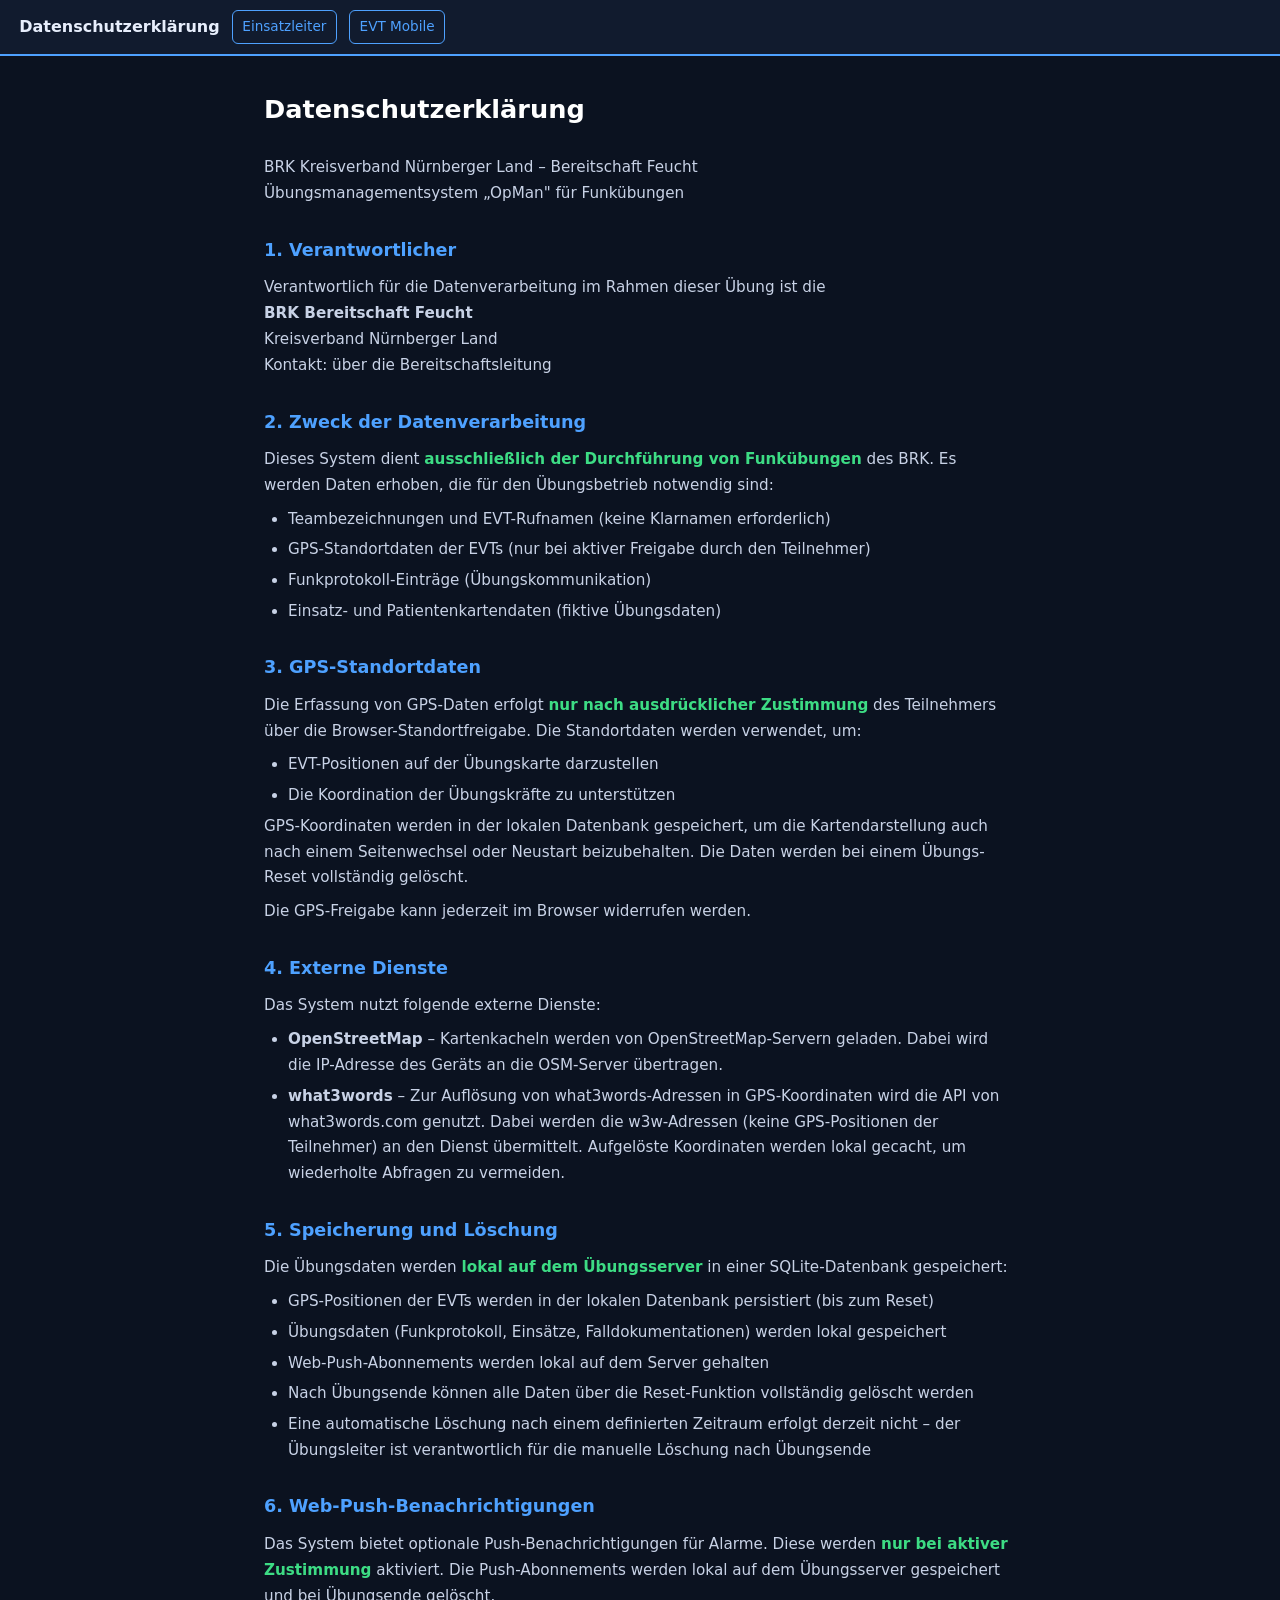
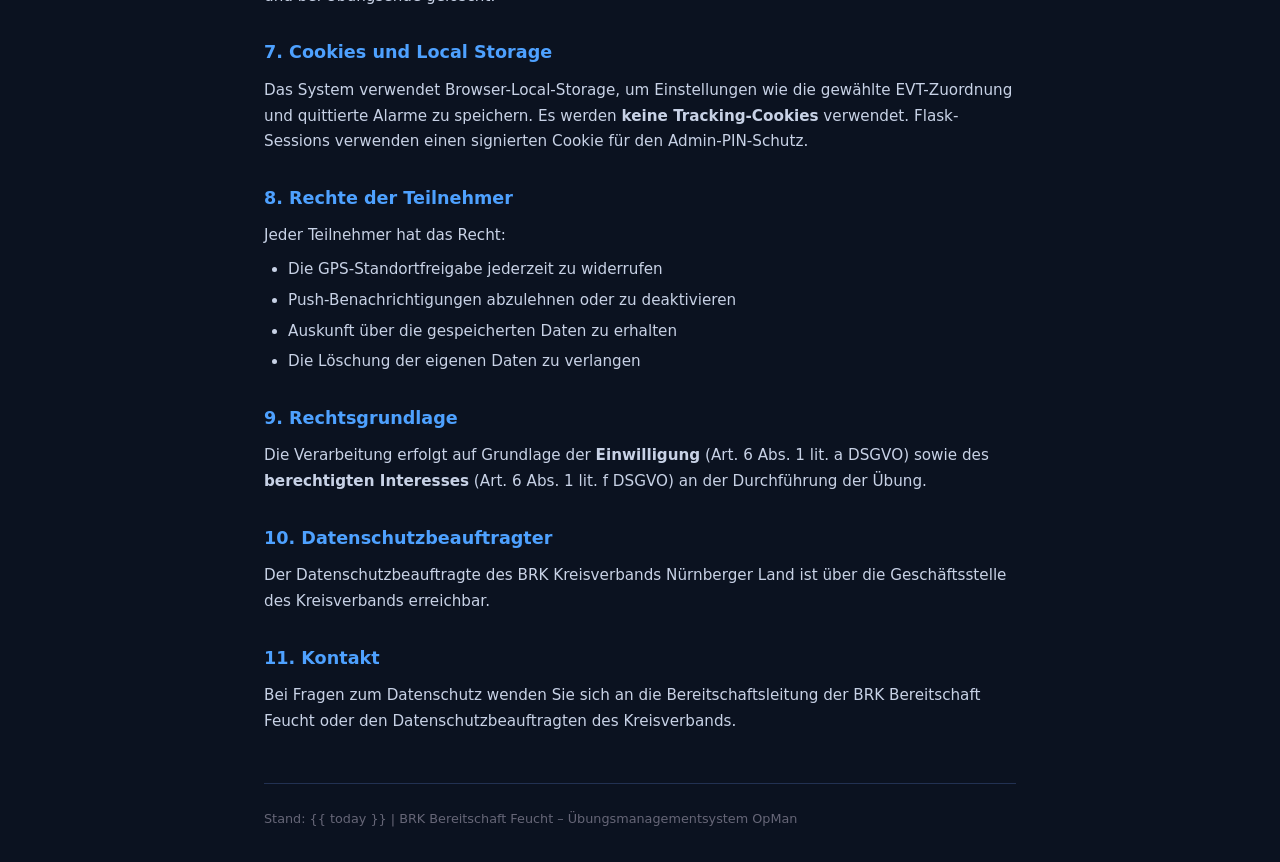
<file: templates/datenschutz.html>
<!doctype html>
<html lang="de">
<head>
  <meta charset="utf-8"/>
  <meta name="viewport" content="width=device-width,initial-scale=1"/>
  <title>Datenschutzerklärung – BRK Funkübung Feucht</title>
  <style>
    *, *::before, *::after { box-sizing: border-box; margin: 0; padding: 0; }
    body {
      font-family: 'Segoe UI', system-ui, sans-serif;
      background: #0b1220; color: #e7eefc;
      line-height: 1.7; padding: 0;
    }
    .topbar {
      display: flex; align-items: center; gap: .75rem;
      padding: .6rem 1.2rem; background: #111b2e;
      border-bottom: 2px solid #4ea1ff;
    }
    .topbar .brand { font-weight: 700; font-size: 1rem; color: #e7eefc; }
    .topbar a {
      color: #4ea1ff; text-decoration: none; font-size: .85rem;
      padding: .3rem .6rem; border: 1px solid #4ea1ff; border-radius: 6px;
    }
    .topbar a:hover { background: rgba(78,161,255,.15); }
    .container {
      max-width: 800px; margin: 2rem auto; padding: 0 1.5rem;
    }
    h1 { font-size: 1.6rem; margin-bottom: 1.5rem; color: #fff; }
    h2 { font-size: 1.1rem; margin: 1.8rem 0 .6rem; color: #4ea1ff; }
    p, li { font-size: .95rem; color: #c8d2e6; margin-bottom: .5rem; }
    ul { padding-left: 1.5rem; }
    li { margin-bottom: .3rem; }
    .highlight { color: #3ddc84; font-weight: 600; }
    .footer-note {
      margin-top: 3rem; padding-top: 1.5rem;
      border-top: 1px solid #223152;
      font-size: .8rem; color: #667;
    }
  </style>
</head>
<body>

<div class="topbar">
  <div class="brand">Datenschutzerklärung</div>
  <a href="/">Einsatzleiter</a>
  <a href="/evt">EVT Mobile</a>
</div>

<div class="container">
  <h1>Datenschutzerklärung</h1>
  <p>BRK Kreisverband Nürnberger Land – Bereitschaft Feucht<br>
     Übungsmanagementsystem „OpMan" für Funkübungen</p>

  <h2>1. Verantwortlicher</h2>
  <p>Verantwortlich für die Datenverarbeitung im Rahmen dieser Übung ist die<br>
     <strong>BRK Bereitschaft Feucht</strong><br>
     Kreisverband Nürnberger Land<br>
     Kontakt: über die Bereitschaftsleitung</p>

  <h2>2. Zweck der Datenverarbeitung</h2>
  <p>Dieses System dient <span class="highlight">ausschließlich der Durchführung von Funkübungen</span> des BRK.
     Es werden Daten erhoben, die für den Übungsbetrieb notwendig sind:</p>
  <ul>
    <li>Teambezeichnungen und EVT-Rufnamen (keine Klarnamen erforderlich)</li>
    <li>GPS-Standortdaten der EVTs (nur bei aktiver Freigabe durch den Teilnehmer)</li>
    <li>Funkprotokoll-Einträge (Übungskommunikation)</li>
    <li>Einsatz- und Patientenkartendaten (fiktive Übungsdaten)</li>
  </ul>

  <h2>3. GPS-Standortdaten</h2>
  <p>Die Erfassung von GPS-Daten erfolgt <span class="highlight">nur nach ausdrücklicher Zustimmung</span>
     des Teilnehmers über die Browser-Standortfreigabe. Die Standortdaten werden verwendet, um:</p>
  <ul>
    <li>EVT-Positionen auf der Übungskarte darzustellen</li>
    <li>Die Koordination der Übungskräfte zu unterstützen</li>
  </ul>
  <p>GPS-Koordinaten werden in der lokalen Datenbank gespeichert, um die Kartendarstellung auch
     nach einem Seitenwechsel oder Neustart beizubehalten. Die Daten werden bei einem Übungs-Reset
     vollständig gelöscht.</p>
  <p>Die GPS-Freigabe kann jederzeit im Browser widerrufen werden.</p>

  <h2>4. Externe Dienste</h2>
  <p>Das System nutzt folgende externe Dienste:</p>
  <ul>
    <li><strong>OpenStreetMap</strong> – Kartenkacheln werden von OpenStreetMap-Servern geladen.
        Dabei wird die IP-Adresse des Geräts an die OSM-Server übertragen.</li>
    <li><strong>what3words</strong> – Zur Auflösung von what3words-Adressen in GPS-Koordinaten
        wird die API von what3words.com genutzt. Dabei werden die w3w-Adressen (keine GPS-Positionen
        der Teilnehmer) an den Dienst übermittelt. Aufgelöste Koordinaten werden lokal gecacht,
        um wiederholte Abfragen zu vermeiden.</li>
  </ul>

  <h2>5. Speicherung und Löschung</h2>
  <p>Die Übungsdaten werden <span class="highlight">lokal auf dem Übungsserver</span> in einer
     SQLite-Datenbank gespeichert:</p>
  <ul>
    <li>GPS-Positionen der EVTs werden in der lokalen Datenbank persistiert (bis zum Reset)</li>
    <li>Übungsdaten (Funkprotokoll, Einsätze, Falldokumentationen) werden lokal gespeichert</li>
    <li>Web-Push-Abonnements werden lokal auf dem Server gehalten</li>
    <li>Nach Übungsende können alle Daten über die Reset-Funktion vollständig gelöscht werden</li>
    <li>Eine automatische Löschung nach einem definierten Zeitraum erfolgt derzeit nicht –
        der Übungsleiter ist verantwortlich für die manuelle Löschung nach Übungsende</li>
  </ul>

  <h2>6. Web-Push-Benachrichtigungen</h2>
  <p>Das System bietet optionale Push-Benachrichtigungen für Alarme. Diese werden
     <span class="highlight">nur bei aktiver Zustimmung</span> aktiviert. Die Push-Abonnements
     werden lokal auf dem Übungsserver gespeichert und bei Übungsende gelöscht.</p>

  <h2>7. Cookies und Local Storage</h2>
  <p>Das System verwendet Browser-Local-Storage, um Einstellungen wie die gewählte
     EVT-Zuordnung und quittierte Alarme zu speichern. Es werden <strong>keine Tracking-Cookies</strong> verwendet.
     Flask-Sessions verwenden einen signierten Cookie für den Admin-PIN-Schutz.</p>

  <h2>8. Rechte der Teilnehmer</h2>
  <p>Jeder Teilnehmer hat das Recht:</p>
  <ul>
    <li>Die GPS-Standortfreigabe jederzeit zu widerrufen</li>
    <li>Push-Benachrichtigungen abzulehnen oder zu deaktivieren</li>
    <li>Auskunft über die gespeicherten Daten zu erhalten</li>
    <li>Die Löschung der eigenen Daten zu verlangen</li>
  </ul>

  <h2>9. Rechtsgrundlage</h2>
  <p>Die Verarbeitung erfolgt auf Grundlage der <strong>Einwilligung</strong> (Art. 6 Abs. 1 lit. a DSGVO)
     sowie des <strong>berechtigten Interesses</strong> (Art. 6 Abs. 1 lit. f DSGVO)
     an der Durchführung der Übung.</p>

  <h2>10. Datenschutzbeauftragter</h2>
  <p>Der Datenschutzbeauftragte des BRK Kreisverbands Nürnberger Land ist über die
     Geschäftsstelle des Kreisverbands erreichbar.</p>

  <h2>11. Kontakt</h2>
  <p>Bei Fragen zum Datenschutz wenden Sie sich an die Bereitschaftsleitung der
     BRK Bereitschaft Feucht oder den Datenschutzbeauftragten des Kreisverbands.</p>

  <div class="footer-note">
    Stand: {{ today }} | BRK Bereitschaft Feucht – Übungsmanagementsystem OpMan
  </div>
</div>

</body>
</html>
</file>
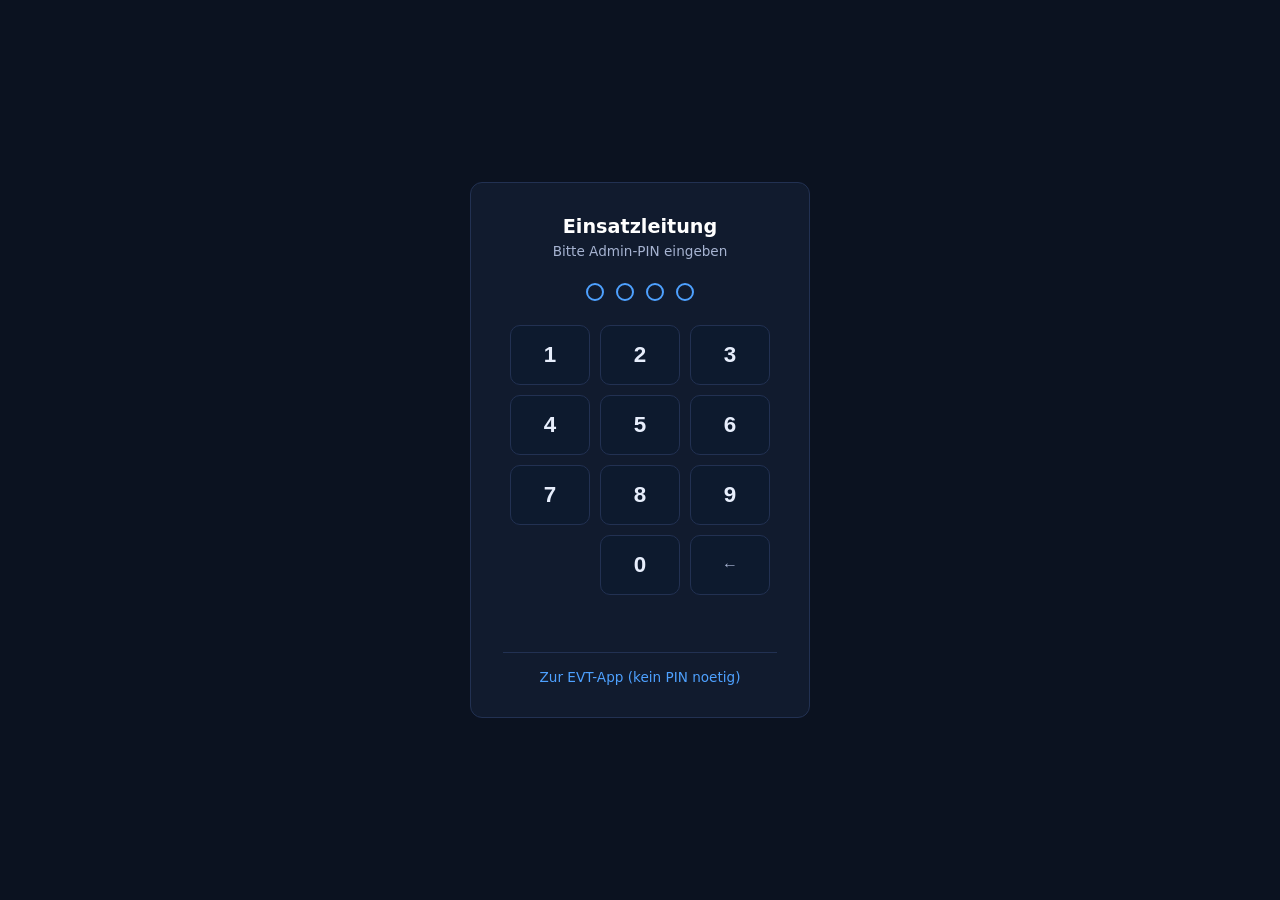
<file: templates/pin_login.html>
<!doctype html>
<html lang="de">
<head>
  <meta charset="utf-8"/>
  <meta name="viewport" content="width=device-width,initial-scale=1"/>
  <title>OpMan-GPT – Admin-PIN</title>
  <style>
    *, *::before, *::after { box-sizing: border-box; margin: 0; padding: 0; }
    body {
      font-family: 'Segoe UI', system-ui, sans-serif;
      background: #0b1220; color: #e7eefc;
      display: flex; align-items: center; justify-content: center;
      min-height: 100vh; padding: 1rem;
    }
    .pin-box {
      background: #111b2e; border: 1px solid #223152; border-radius: 12px;
      padding: 2rem; width: 100%; max-width: 340px; text-align: center;
    }
    .pin-box h1 {
      font-size: 1.2rem; margin-bottom: .3rem; color: #fff;
    }
    .pin-box .sub {
      font-size: .85rem; color: #a6b3d1; margin-bottom: 1.5rem;
    }
    .pin-dots {
      display: flex; justify-content: center; gap: 12px; margin-bottom: 1.5rem;
    }
    .pin-dots .dot {
      width: 18px; height: 18px; border-radius: 50%;
      border: 2px solid #4ea1ff; background: transparent;
      transition: background .15s;
    }
    .pin-dots .dot.filled { background: #4ea1ff; }
    .pin-dots .dot.error { border-color: #ef4444; background: #ef4444; }
    .numpad {
      display: grid; grid-template-columns: repeat(3, 1fr); gap: 10px;
      max-width: 260px; margin: 0 auto;
    }
    .numpad button {
      padding: 16px 0; font-size: 1.4rem; font-weight: 600;
      border: 1px solid #223152; border-radius: 10px;
      background: #0d1a2e; color: #e7eefc; cursor: pointer;
      transition: background .15s, transform .1s;
      -webkit-tap-highlight-color: transparent;
    }
    .numpad button:active { background: #1e3a5f; transform: scale(.95); }
    .numpad button.del {
      font-size: 1rem; color: #a6b3d1;
    }
    .numpad button.empty {
      visibility: hidden; cursor: default;
    }
    .error-msg {
      color: #ef4444; font-size: .85rem; margin-top: 1rem;
      min-height: 1.2em;
    }
    .evt-link {
      display: block; margin-top: 1.5rem; padding-top: 1rem;
      border-top: 1px solid #223152;
      color: #4ea1ff; text-decoration: none; font-size: .85rem;
    }
    .evt-link:hover { text-decoration: underline; }
  </style>
</head>
<body>

<div class="pin-box">
  <h1>Einsatzleitung</h1>
  <div class="sub">Bitte Admin-PIN eingeben</div>

  <div class="pin-dots" id="dots">
    <div class="dot"></div>
    <div class="dot"></div>
    <div class="dot"></div>
    <div class="dot"></div>
  </div>

  <div class="numpad" id="numpad">
    <button onclick="addDigit('1')">1</button>
    <button onclick="addDigit('2')">2</button>
    <button onclick="addDigit('3')">3</button>
    <button onclick="addDigit('4')">4</button>
    <button onclick="addDigit('5')">5</button>
    <button onclick="addDigit('6')">6</button>
    <button onclick="addDigit('7')">7</button>
    <button onclick="addDigit('8')">8</button>
    <button onclick="addDigit('9')">9</button>
    <button class="empty"></button>
    <button onclick="addDigit('0')">0</button>
    <button class="del" onclick="delDigit()">&larr;</button>
  </div>

  <div class="error-msg" id="error"></div>

  <a href="/evt" class="evt-link">Zur EVT-App (kein PIN noetig)</a>
</div>

<script>
let pin = '';
const dots = document.querySelectorAll('#dots .dot');
const errorEl = document.getElementById('error');

function updateDots() {
  dots.forEach((d, i) => {
    d.classList.toggle('filled', i < pin.length);
    d.classList.remove('error');
  });
}

function addDigit(d) {
  if (pin.length >= 4) return;
  pin += d;
  errorEl.textContent = '';
  updateDots();
  if (pin.length === 4) {
    verify();
  }
}

function delDigit() {
  pin = pin.slice(0, -1);
  errorEl.textContent = '';
  updateDots();
}

async function verify() {
  try {
    const res = await fetch('/api/auth/verify-pin', {
      method: 'POST',
      headers: { 'Content-Type': 'application/json' },
      body: JSON.stringify({ pin: pin }),
    });
    const data = await res.json();
    if (data.ok) {
      // PIN korrekt – Seite neu laden (jetzt mit Cookie)
      window.location.reload();
    } else {
      // Falsche PIN – Fehler anzeigen
      dots.forEach(d => d.classList.add('error'));
      errorEl.textContent = 'Falsche PIN';
      setTimeout(() => {
        pin = '';
        updateDots();
      }, 800);
    }
  } catch (e) {
    errorEl.textContent = 'Verbindungsfehler';
    pin = '';
    updateDots();
  }
}

// Tastatur-Support
document.addEventListener('keydown', function(e) {
  if (e.key >= '0' && e.key <= '9') {
    addDigit(e.key);
  } else if (e.key === 'Backspace') {
    delDigit();
  }
});
</script>

</body>
</html>
</file>
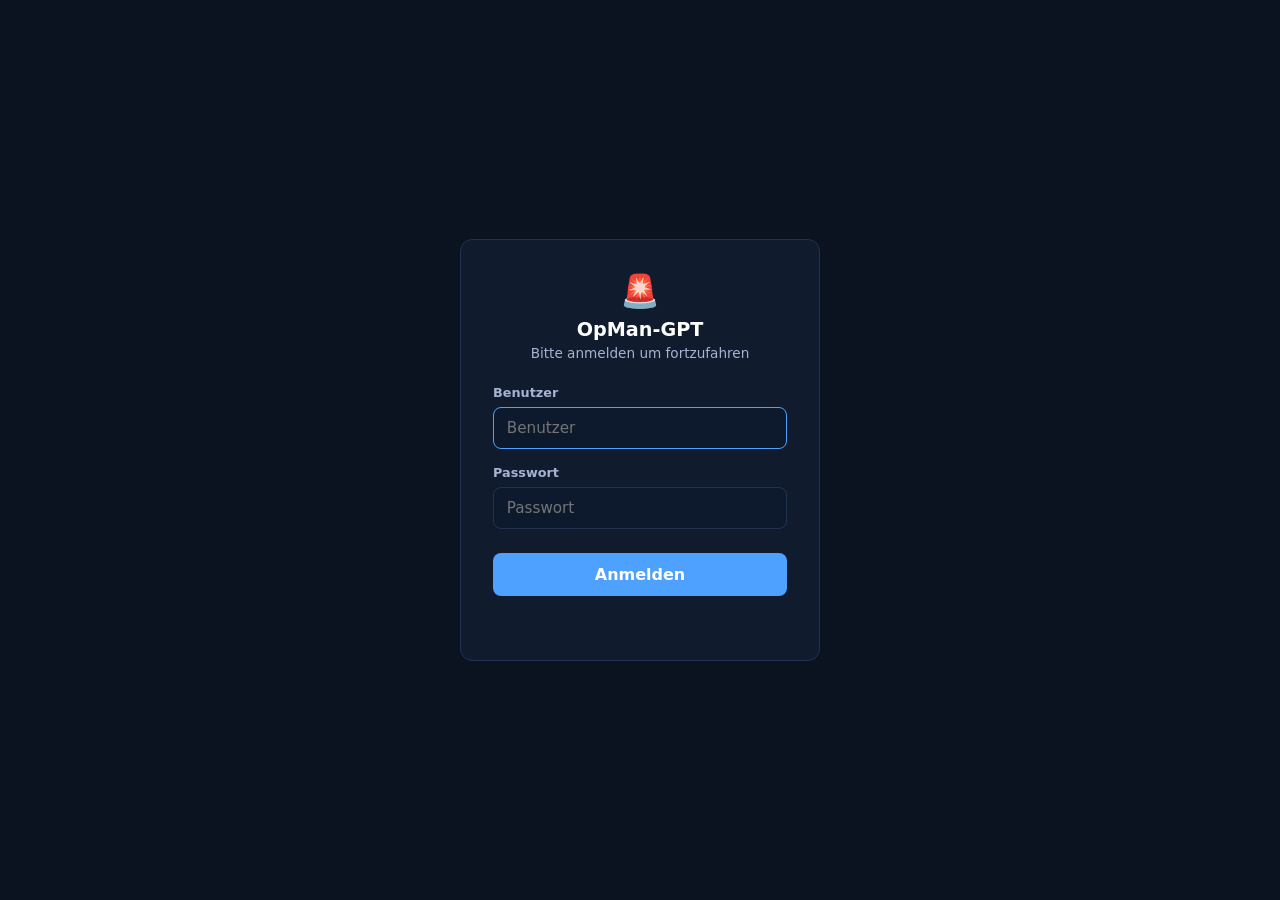
<file: templates/site_login.html>
<!doctype html>
<html lang="de">
<head>
  <meta charset="utf-8"/>
  <meta name="viewport" content="width=device-width,initial-scale=1"/>
  <title>OpMan-GPT – Anmeldung</title>
  <style>
    *, *::before, *::after { box-sizing: border-box; margin: 0; padding: 0; }
    body {
      font-family: 'Segoe UI', system-ui, sans-serif;
      background: #0b1220; color: #e7eefc;
      display: flex; align-items: center; justify-content: center;
      min-height: 100vh; padding: 1rem;
    }
    .login-box {
      background: #111b2e; border: 1px solid #223152; border-radius: 12px;
      padding: 2rem; width: 100%; max-width: 360px; text-align: center;
    }
    .login-box h1 {
      font-size: 1.2rem; margin-bottom: .3rem; color: #fff;
    }
    .login-box .sub {
      font-size: .85rem; color: #a6b3d1; margin-bottom: 1.5rem;
    }
    .field {
      margin-bottom: 1rem; text-align: left;
    }
    .field label {
      display: block; font-size: .8rem; color: #a6b3d1; margin-bottom: .4rem;
      font-weight: 600;
    }
    .field input {
      width: 100%; padding: .7rem .8rem; font-size: .95rem;
      background: #0d1a2e; border: 1px solid #223152; border-radius: 8px;
      color: #e7eefc; font-family: inherit;
      outline: none; transition: border-color .15s;
    }
    .field input:focus {
      border-color: #4ea1ff;
    }
    .field input.error {
      border-color: #ef4444;
    }
    .btn-login {
      width: 100%; padding: .75rem; font-size: 1rem; font-weight: 700;
      background: #4ea1ff; color: #fff; border: none; border-radius: 8px;
      cursor: pointer; font-family: inherit; margin-top: .5rem;
      transition: opacity .15s;
    }
    .btn-login:hover { opacity: .85; }
    .btn-login:active { transform: scale(.98); }
    .btn-login:disabled { opacity: .5; cursor: not-allowed; }
    .error-msg {
      color: #ef4444; font-size: .85rem; margin-top: 1rem;
      min-height: 1.2em;
    }
    .brk-logo {
      font-size: 2rem; margin-bottom: .5rem;
    }
  </style>
</head>
<body>

<div class="login-box">
  <div class="brk-logo">&#x1F6A8;</div>
  <h1>OpMan-GPT</h1>
  <div class="sub">Bitte anmelden um fortzufahren</div>

  <form id="loginForm" onsubmit="doLogin(event)">
    <div class="field">
      <label for="user">Benutzer</label>
      <input type="text" id="user" name="user" autocomplete="username"
             autocapitalize="none" autocorrect="off" spellcheck="false"
             placeholder="Benutzer" required />
    </div>
    <div class="field">
      <label for="pass">Passwort</label>
      <input type="password" id="pass" name="pass" autocomplete="current-password"
             placeholder="Passwort" required />
    </div>
    <button type="submit" class="btn-login" id="btnLogin">Anmelden</button>
  </form>

  <div class="error-msg" id="error"></div>
</div>

<script>
async function doLogin(e) {
  e.preventDefault();
  var user = document.getElementById('user').value.trim();
  var pass = document.getElementById('pass').value;
  var errorEl = document.getElementById('error');
  var btn = document.getElementById('btnLogin');

  errorEl.textContent = '';
  document.getElementById('user').classList.remove('error');
  document.getElementById('pass').classList.remove('error');

  if (!user || !pass) {
    errorEl.textContent = 'Bitte beide Felder ausfuellen';
    return;
  }

  btn.disabled = true;
  btn.textContent = 'Anmelden\u2026';

  try {
    var res = await fetch('/api/site-login', {
      method: 'POST',
      headers: { 'Content-Type': 'application/json' },
      body: JSON.stringify({ user: user, pass: pass }),
    });
    var data = await res.json();
    if (data.ok) {
      window.location.reload();
    } else {
      document.getElementById('user').classList.add('error');
      document.getElementById('pass').classList.add('error');
      errorEl.textContent = data.error || 'Falsche Zugangsdaten';
      btn.disabled = false;
      btn.textContent = 'Anmelden';
    }
  } catch (err) {
    errorEl.textContent = 'Verbindungsfehler';
    btn.disabled = false;
    btn.textContent = 'Anmelden';
  }
}

// Auto-Focus auf erstes Feld
document.getElementById('user').focus();
</script>

</body>
</html>
</file>
